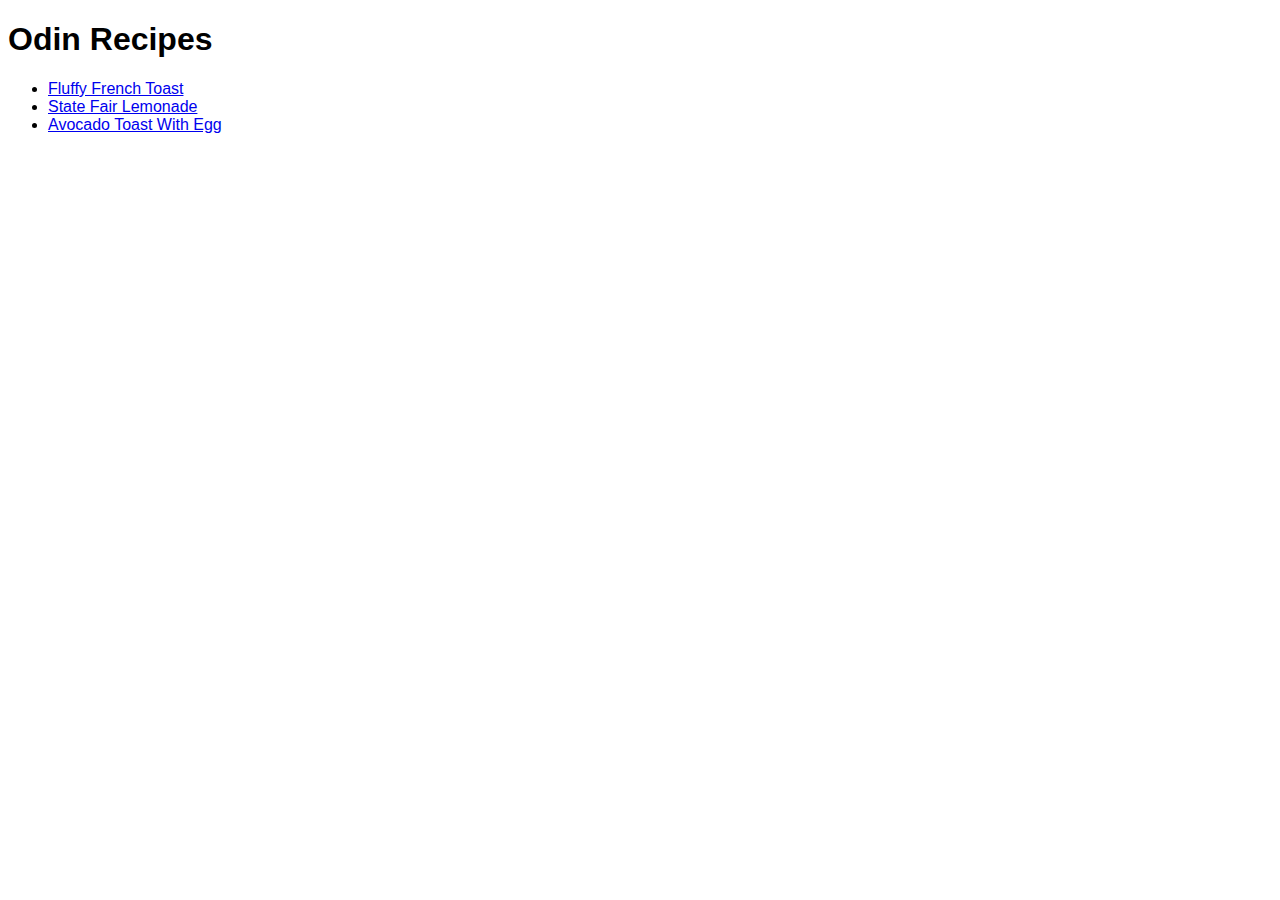
<file: index.html>
<!DOCTYPE HTML>
<html lang="en">
    <head>
        <meta charset="UTF-8">
        <title>Odin Recipes</title>
        <link rel="stylesheet" href="style.css">
    </head>
    <body>
        <h1>Odin Recipes</h1>
        <ul>
            <li><a href="./recipes/fluffy-french-toast.html">Fluffy French Toast</a></li>
            <li><a href="./recipes/state-fair-lemonade.html">State Fair Lemonade</a></li>
            <li><a href="./recipes/avocado-toast-with-egg.html">Avocado Toast With Egg</a></li>
        </ul>
    </body>
</html>
</file>
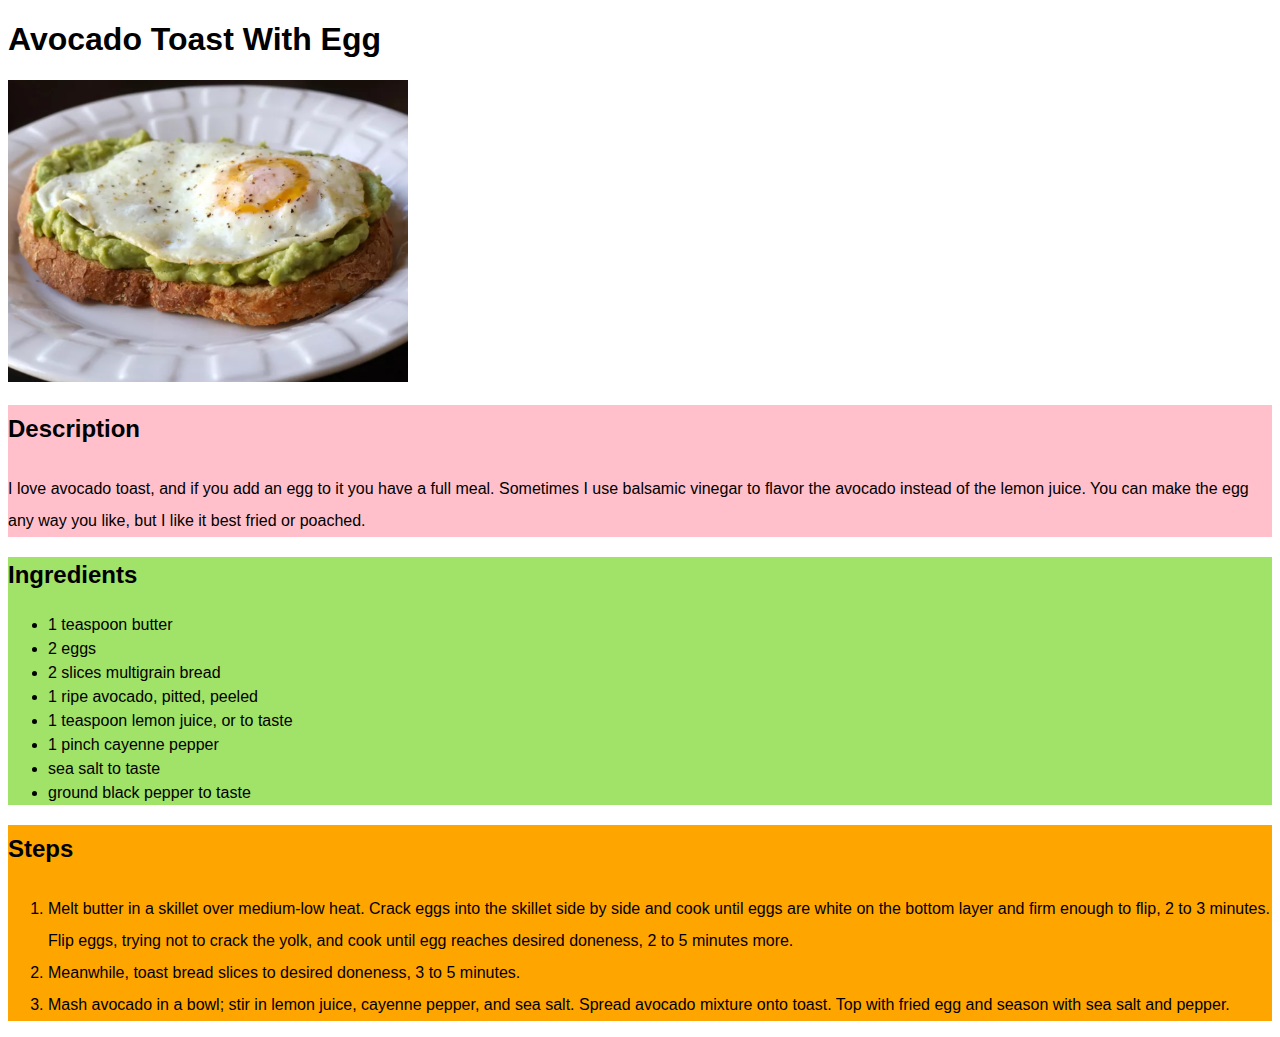
<file: recipes/avocado-toast-with-egg.html>
<!DOCTYPE HTML>
<html lang="en">
    <head>
        <meta charset="UTF-8">
        <title>Avocado Toast With Egg Recipe</title>
        <link rel="stylesheet" href="../style.css">
    </head>
    <body>
        <h1>Avocado Toast With Egg</h1>
        <img src="../images/avocado-toast-with-egg.png" alt="avocado toast with egg" width="400">
        <div class="description">
            <h2>Description</h2>
            <p>
                I love avocado toast, and if you add an egg to it you have a full meal. Sometimes I use balsamic vinegar to flavor the avocado instead of the lemon juice. You can make the egg any way you like, but I like it best fried or poached.
            </p>
        </div>
        <div class="ingredients">
            <h2>Ingredients</h2>
            <ul>
                <li>1 teaspoon butter</li>
                <li>2 eggs</li>
                <li>2 slices multigrain bread</li>
                <li>1 ripe avocado, pitted, peeled</li>
                <li>1 teaspoon lemon juice, or to taste</li>
                <li>1 pinch cayenne pepper</li>
                <li>sea salt to taste</li>
                <li>ground black pepper to taste</li>
            </ul>
        </div>
        <div class="steps">
            <h2>Steps</h2>
            <ol>
                <li>Melt butter in a skillet over medium-low heat. Crack eggs into the skillet side by side and cook until eggs are white on the bottom layer and firm enough to flip, 2 to 3 minutes. Flip eggs, trying not to crack the yolk, and cook until egg reaches desired doneness, 2 to 5 minutes more.</li>
                <li>Meanwhile, toast bread slices to desired doneness, 3 to 5 minutes.</li>
                <li>Mash avocado in a bowl; stir in lemon juice, cayenne pepper, and sea salt. Spread avocado mixture onto toast. Top with fried egg and season with sea salt and pepper.</li>
            </ol>
        </div>
    </body>
</html>
</file>
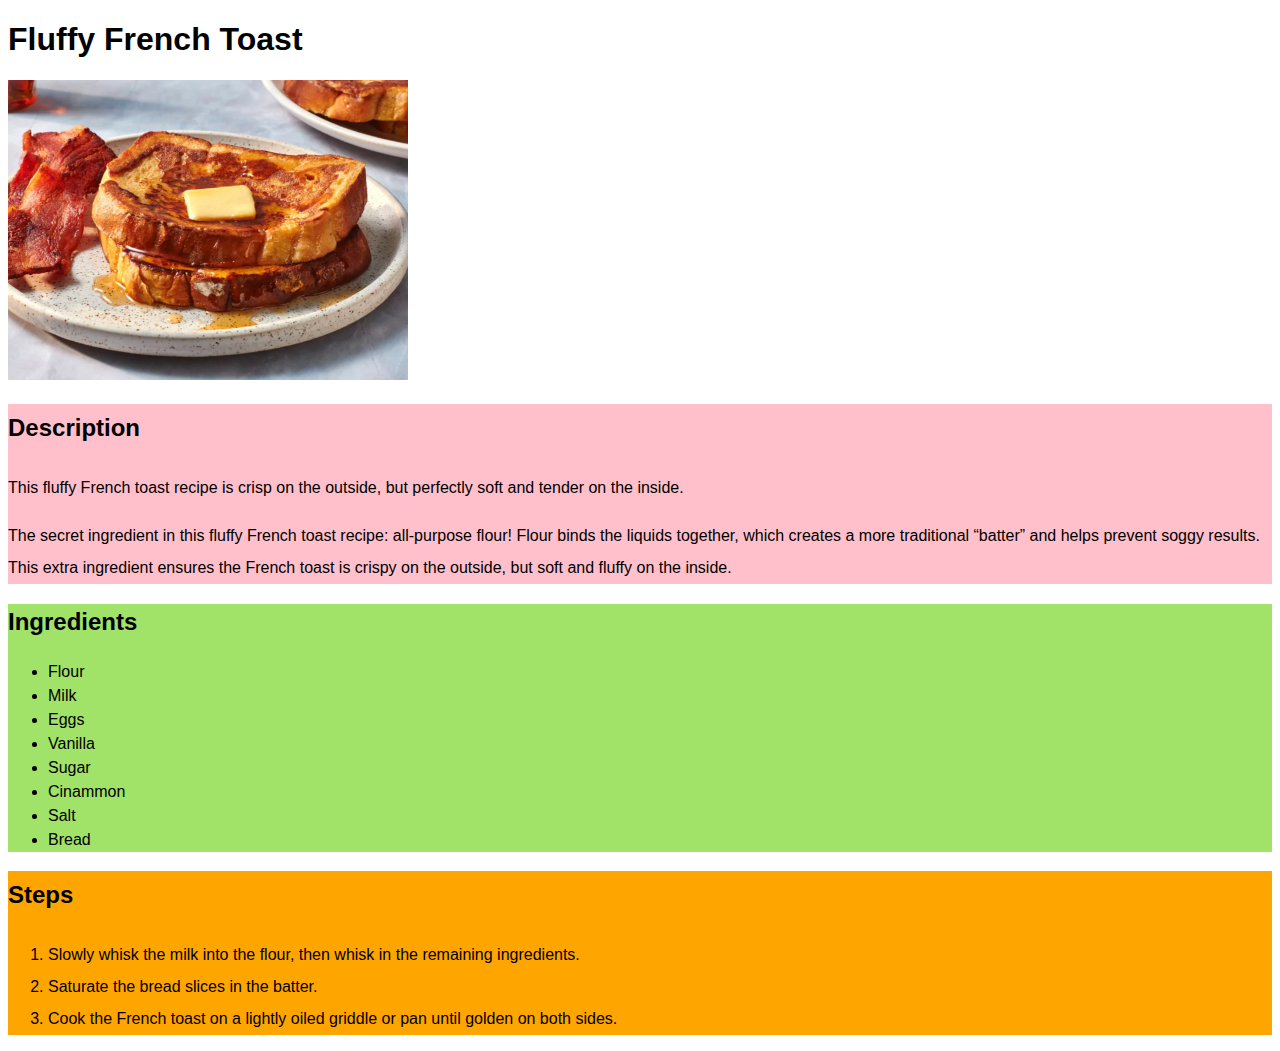
<file: recipes/fluffy-french-toast.html>
<!DOCTYPE HTML>
<html lang="en">
    <head>
        <meta charset="UTF-8">
        <title>Fluffy French Toast Recipe</title> 
        <link rel="stylesheet" href="../style.css">
    </head>
    <body>
        <h1>Fluffy French Toast</h1>
        <img src="../images/french-toast.png" alt="fluffy french toast" width="400">
        <div class="description">
            <h2>Description</h2>
            <p>
                This fluffy French toast recipe is crisp on the outside, but perfectly soft and tender on the inside. 
            </p>
            <p>
                The secret ingredient in this fluffy French toast recipe: all-purpose flour! Flour binds the liquids together, which creates a more traditional “batter” and helps prevent soggy results. This extra ingredient ensures the French toast is crispy on the outside, but soft and fluffy on the inside. 
            </p>
        </div>
        <div class="ingredients">
            <h2>Ingredients</h2>
            <ul>
                <li>Flour</li>
                <li>Milk</li>
                <li>Eggs</li>
                <li>Vanilla</li>
                <li>Sugar</li>
                <li>Cinammon</li>
                <li>Salt</li>
                <li>Bread</li>
            </ul>
        </div>
        <div class="steps">
            <h2>Steps</h2>
            <ol>
                <li>Slowly whisk the milk into the flour, then whisk in the remaining ingredients.</li>
                <li>Saturate the bread slices in the batter.</li>
                <li>Cook the French toast on a lightly oiled griddle or pan until golden on both sides.</li>
            </ol>
        </div>
    </body>
</html>
</file>
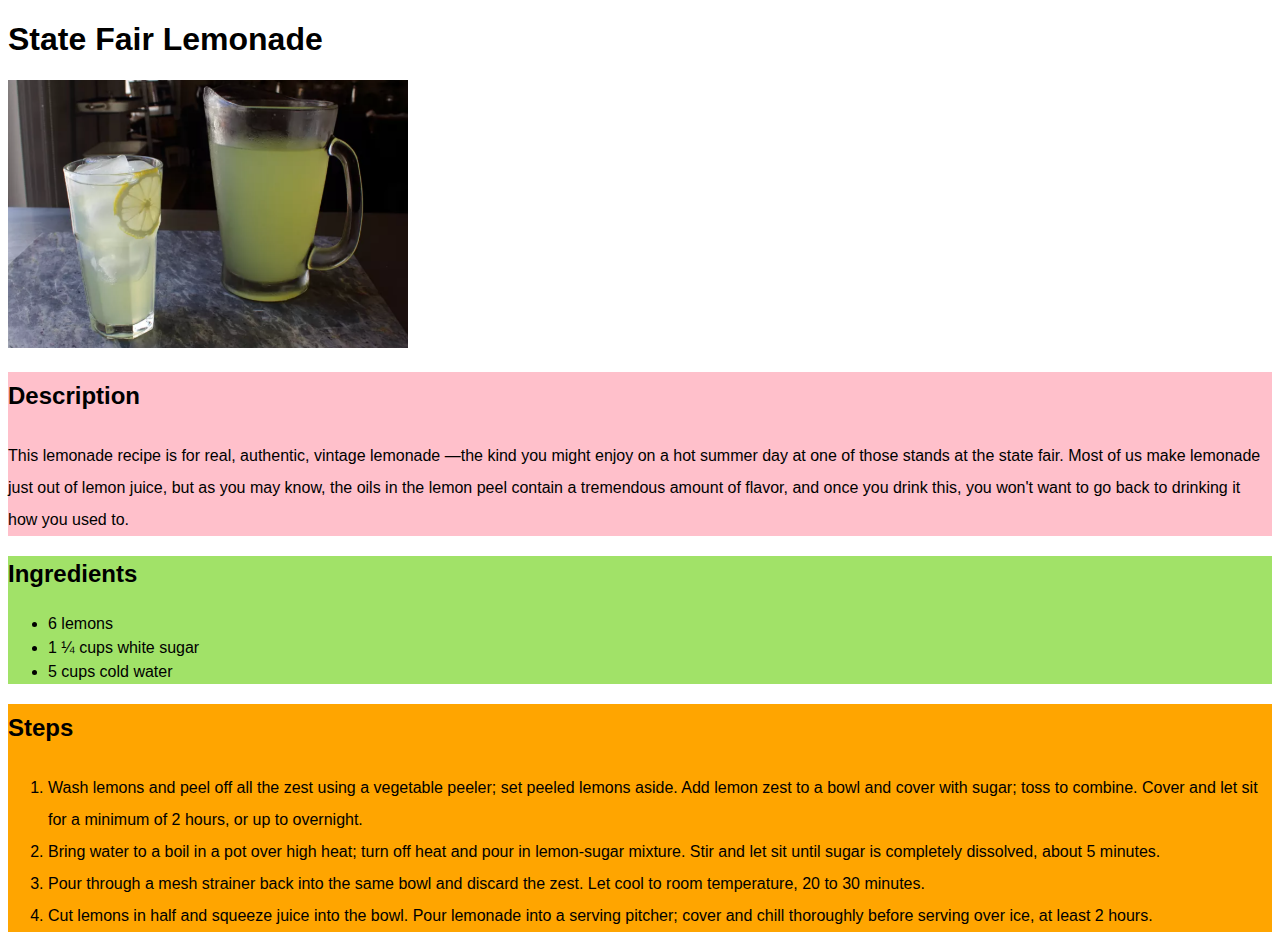
<file: recipes/state-fair-lemonade.html>
<!DOCTYPE HTML>
<html lang="en">
    <head>
        <meta charset="UTF-8">
        <title>State Fair Lemonade Recipe</title>
        <link rel="stylesheet" href="../style.css">
    </head>
    <body>
        <h1>State Fair Lemonade</h1>
        <img src="../images/state-fair-lemonade.png" alt="pitcher and glass of ice cold lemonade" width="400">
        <div class="description">
            <h2>Description</h2>
            <p>
                This lemonade recipe is for real, authentic, vintage lemonade —the kind you might enjoy on a hot summer day at one of those stands at the state fair. Most of us make lemonade just out of lemon juice, but as you may know, the oils in the lemon peel contain a tremendous amount of flavor, and once you drink this, you won't want to go back to drinking it how you used to.
            </p>
        </div>
        <div class="ingredients">
            <h2>Ingredients</h2>
            <ul>
                <li>6 lemons</li>
                <li>1 ¼ cups white sugar</li>
                <li>5 cups cold water</li>
            </ul>
        </div>
        <div class="steps">
            <h2>Steps</h2>
            <ol>
                <li>Wash lemons and peel off all the zest using a vegetable peeler; set peeled lemons aside. Add lemon zest to a bowl and cover with sugar; toss to combine. Cover and let sit for a minimum of 2 hours, or up to overnight.</li>
                <li>Bring water to a boil in a pot over high heat; turn off heat and pour in lemon-sugar mixture. Stir and let sit until sugar is completely dissolved, about 5 minutes.</li>
                <li>Pour through a mesh strainer back into the same bowl and discard the zest. Let cool to room temperature, 20 to 30 minutes.</li>
                <li>Cut lemons in half and squeeze juice into the bowl. Pour lemonade into a serving pitcher; cover and chill thoroughly before serving over ice, at least 2 hours.</li>
            </ol>
        </div>
    </body>
</html>
</file>
<file: style.css>
* {
    font-family: Helvetica, sans-serif;
}

.description {
    line-height: 2;
    background-color: pink;
}

.ingredients {
    line-height: 1.5;
    background-color: rgb(161, 226, 104);
}

.steps {
    line-height: 2;
    background-color: orange;
}
</file>
